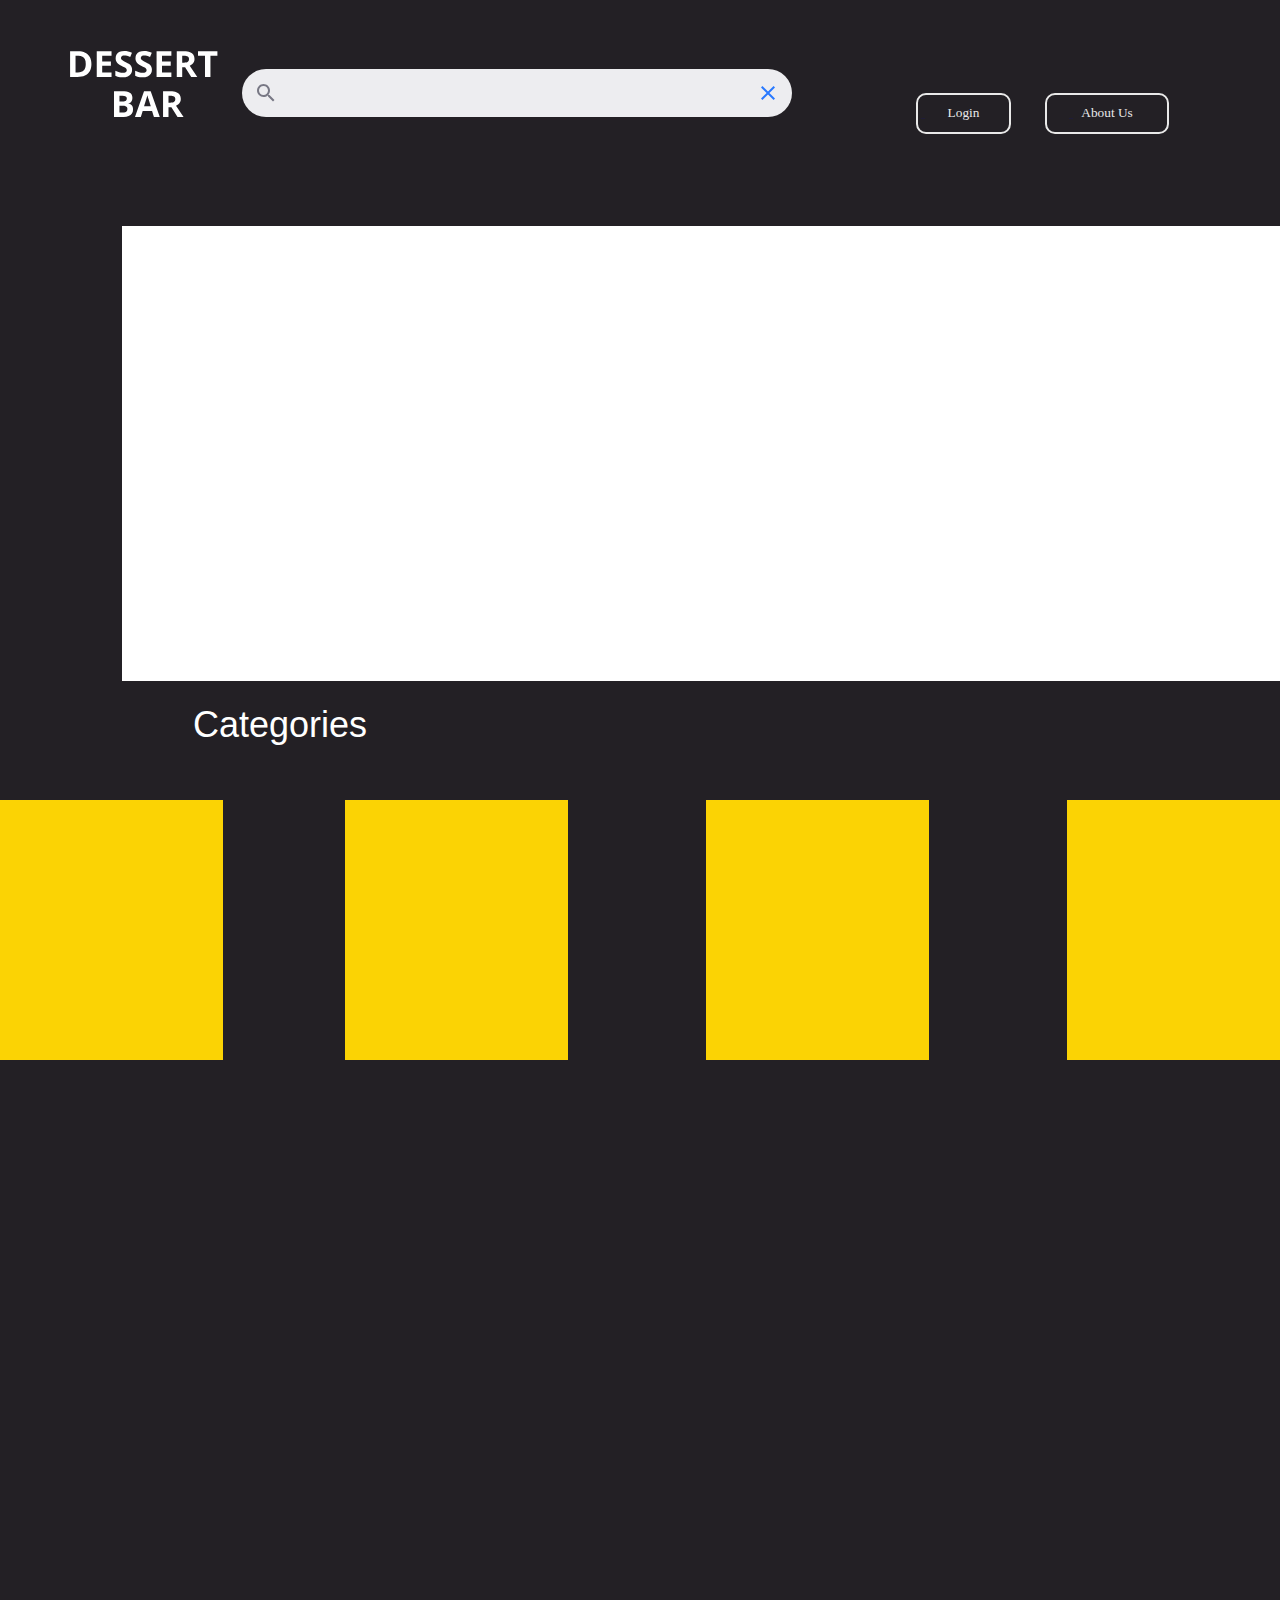
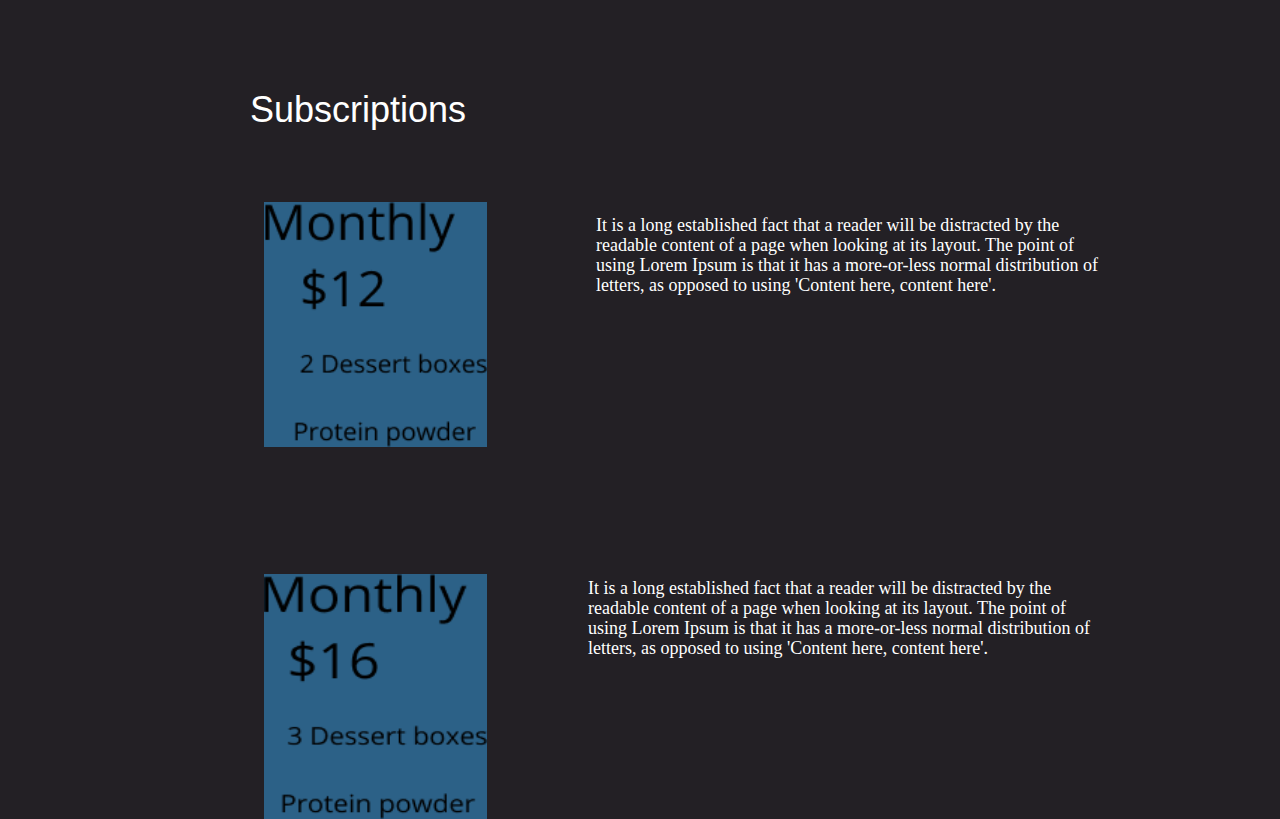
<file: index.html>
<!DOCTYPE html>
<html lang="en">
   <head>
      <meta charset="UTF-8">
      <meta http-equiv="X-UA-Compatible" content="IE=edge">
      <meta name="viewport" content="width=device-width, initial-scale=1.0">
      <title>Home</title>
      <link rel="stylesheet" href="styles1.css">
   </head>
   <body>
      <nav>
         <ul>
            
               <a href ="index.html">
            <li style="
               top: 35px; " class="logo-ind"><input type="image" src="images/DESSERT_BAR_LOGO.svg" /></li></a>
            <li style="
               top: 35px; " class="search-ind"><input type="image" alt="search bar" src="images/serach_bar_productpage.svg" /></li>
            <a href ="login.html">
               <li class="login">
                  <button type="button" class="login-button-ind" >Login</button>
               </li>
            </a>
            <a href ="https:www.google.com">
               <li  class="aboutus">
                  <button type="button" class="aboutus-ind" >About Us</button>
               </li>
            </a>
            <a href ="cart.html">
               <li  class="cartButton-ind">
                  <div><input 
                     type="image" src="images/Shoppingcart_button.svg" /><span >0</span></div>
               </li>
            </a>
             
         </ul>
      </nav>
      <img class="video-ind" src="images/Video_Area.png" alt="Video Area" ><br>
      <h1 class="heading1-index" >Categories</h1>
      <div id="categories-pro-det">
         <img  src="images/category_rectangle.png" alt="Category1" >
         <img   src="images/category_rectangle.png" alt="Category2" >
         <img  src="images/category_rectangle.png" alt="Category3" >
         <img  src="images/category_rectangle.png" alt="Category4" >
         <img   src="images/category_rectangle.png" alt="Category5" >
      </div>
      <h1 class="heading2-index">Subscriptions</h1>
      <p class="para1-index" >It is a long established fact that a reader will be distracted by the readable content of a page when looking at its layout. The point of using Lorem Ipsum is that it has a more-or-less normal distribution of letters, as opposed to using 'Content here, content here'.</p>
      <p class="para2-index">It is a long established fact that a reader will be distracted by the readable content of a page when looking at its layout. The point of using Lorem Ipsum is that it has a more-or-less normal distribution of letters, as opposed to using 'Content here, content here'.</p>
      <div id="subscriptions-index">
         <img class="sub-ind1" src="images/subscription1.png" alt="Subscription1" >
         <img class="sub-ind2" src="images/subscription2.png" alt="Subscription2" >
      </div>
</html>
</file>
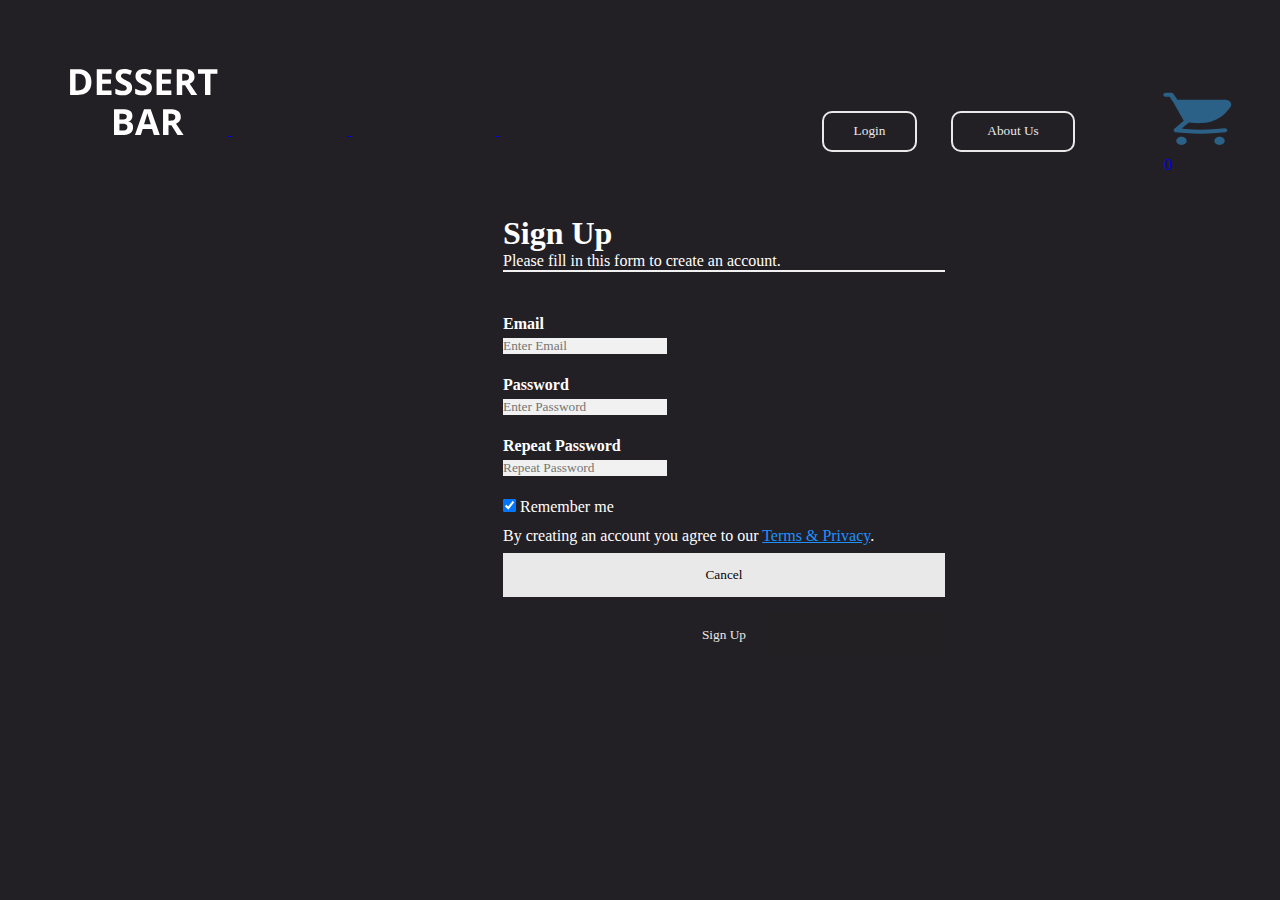
<file: login.html>
<!DOCTYPE html>
<html lang="en">
   <head>
      <meta charset="UTF-8">
      <meta http-equiv="X-UA-Compatible" content="IE=edge">
      <meta name="viewport" content="width=device-width, initial-scale=1.0">
      <title>Document</title>
      <link rel="stylesheet" href="styles1.css">
   </head>
   <body>
      <nav>
         <ul>
            <a href ="index.html">
               <li style="
                  top: 35px; " class="logo-login"><input type="image" src="images/DESSERT_BAR_LOGO.svg" /></li>
            </a>
            <a href ="login.html">
               <li class="login">
                  <button  type="button" class="login-button-login" >Login</button>
               </li>
            </a>
            <a href ="https:www.google.com">
               <li  class="aboutus">
                  <button type="button" class="aboutus-login" >About Us</button>
               </li>
            </a>
            <a href ="cart.html">
               <li style="
                  left: 650px;
                  top: 35px; " class="cartButton"><input   type="image" src="images/Shoppingcart_button.svg" /><span >0</span></li>
               
            </a>
         </ul>
      </nav>
      <form  style="border:1px solid #ccc">
         <div  class="form-container">
            <h1 style="color: #FFFFFF;">Sign Up</h1>
            <p style="color: #FFFFFF;">Please fill in this form to create an account.</p>
            <hr>
            <br>
            <label style="color: #FFFFFF;" for="email"><b>Email</b></label>
            <div style="left:10px"><input type="text" placeholder="Enter Email" name="email" required><br></div>
            <label style="color: #FFFFFF;" for="psw"><b>Password</b></label>
            <div style="left:10px"><input type="password" placeholder="Enter Password" name="psw" required><br></div>
            <label style="color: #FFFFFF;" for="psw-repeat"><b>Repeat Password</b></label>
            <div style="left:10px"><input type="password" placeholder="Repeat Password" name="psw-repeat" required><br></div>
            <label style="color: #FFFFFF;">
            <input  type="checkbox" checked="checked" name="remember" style="margin-bottom:15px"> Remember me
            </label>
            <p style="color: #FFFFFF;">By creating an account you agree to our <a href="#" style="color:dodgerblue">Terms & Privacy</a>.</p>
            <div  class="clearfix">
               <button  style="color: #000000;" type="button" class="cancelbtn">Cancel</button>
               <button  type="submit" class="signupbtn">Sign Up</button>
            </div>
         </div>
      </form>
   </body>
</html>
</file>
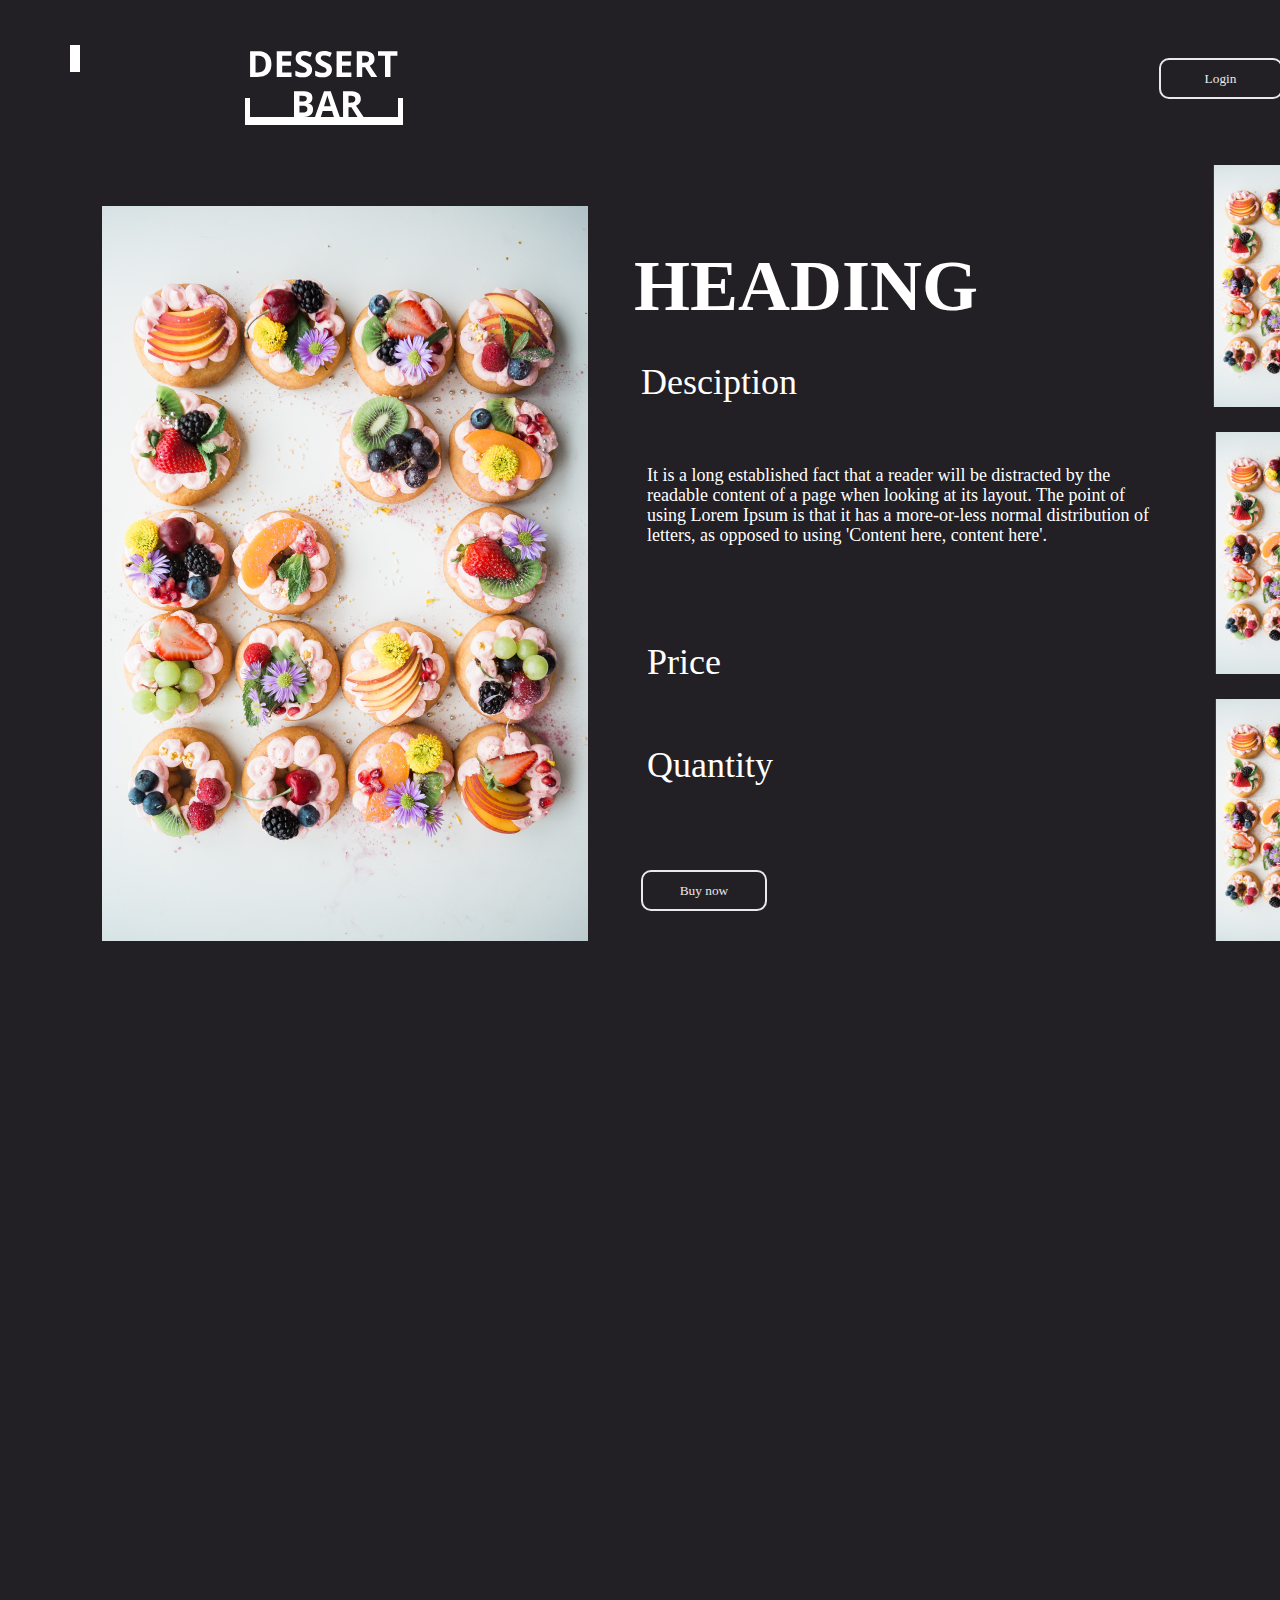
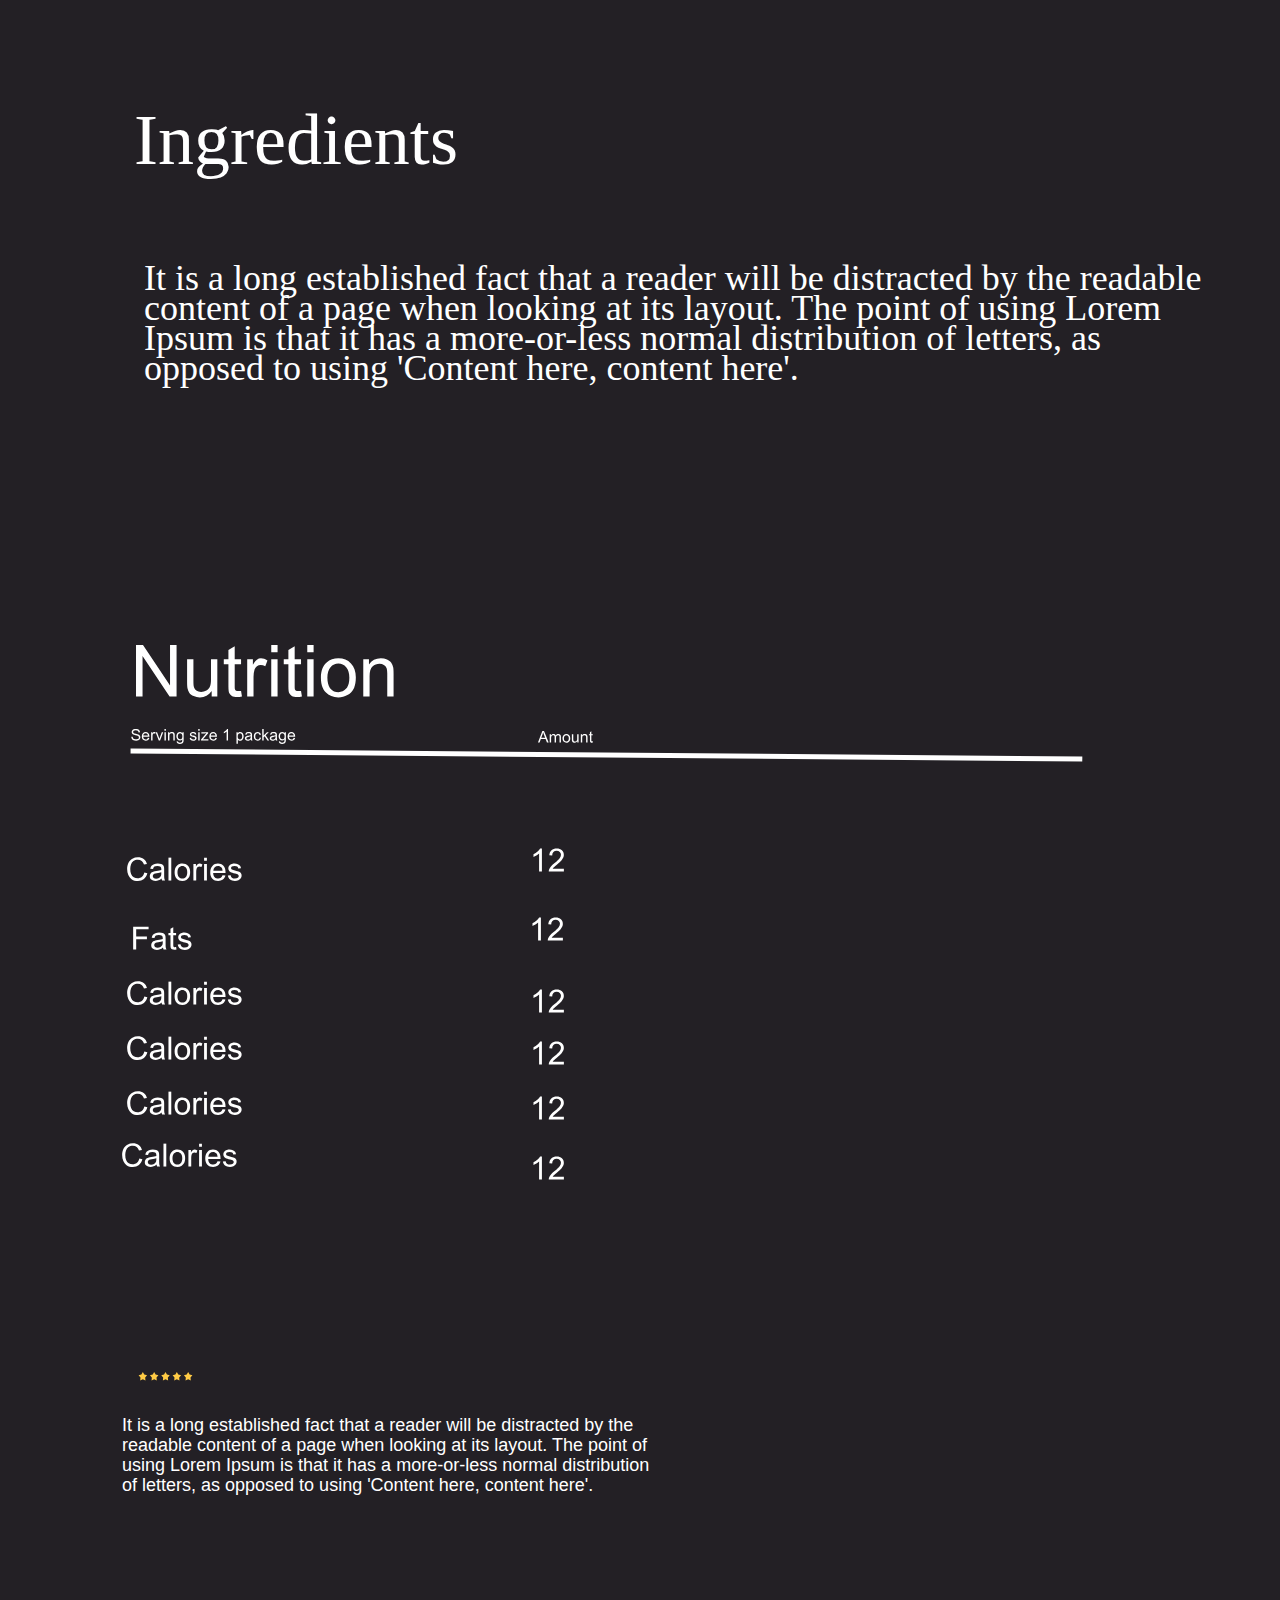
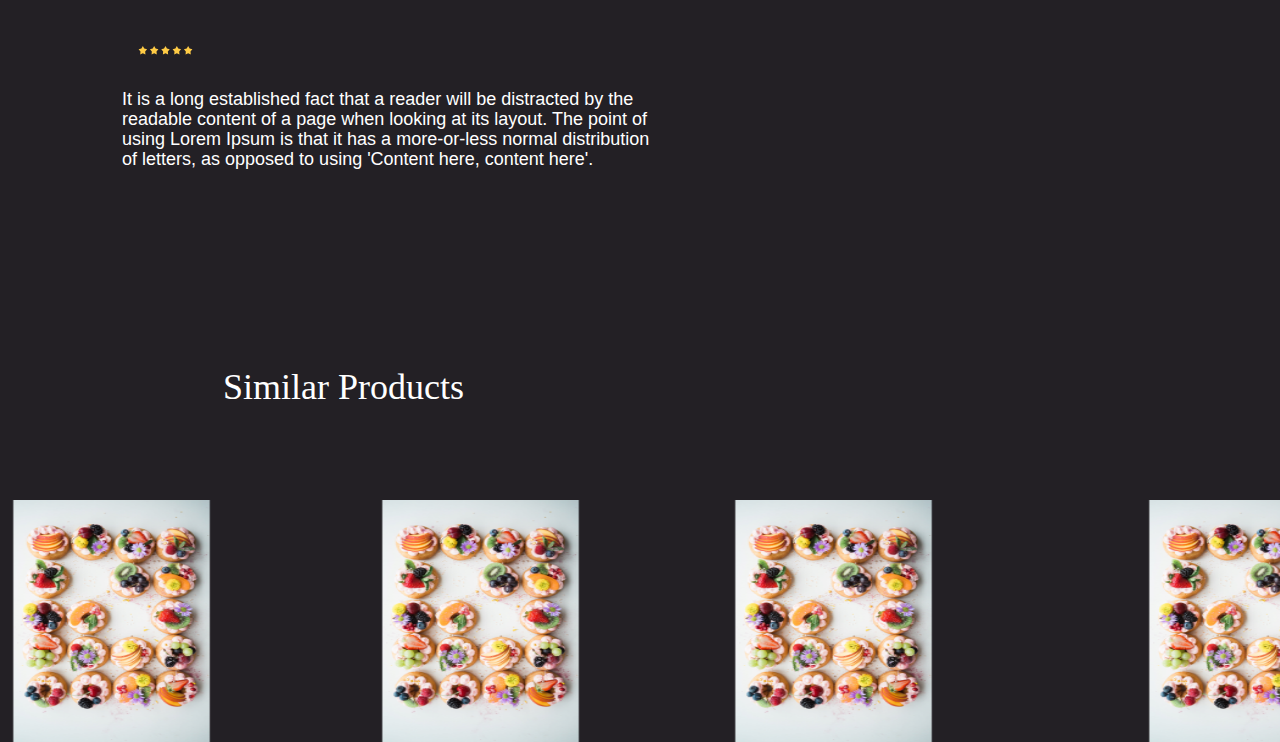
<file: Products_page.html>
<!DOCTYPE html>
<html lang="en">
   <head>
      <meta charset="UTF-8">
      <meta http-equiv="X-UA-Compatible" content="IE=edge">
      <meta name="viewport" content="width=device-width, initial-scale=1.0">
      <title>Document</title>
      <link rel="stylesheet" href="styles1.css">
   </head>
   <body>
      <nav>
         <li>
            <a href ="index.html">
         <li  class="logo-pro"><input type="image" src="images/DESSERT_BAR_LOGO.svg" /></li></a>
         <a href ="login.html">
            <li id="login">
               <button  type="button" class="login-button-propage">Login</button>
            </li>
         </a>
         <a href ="https:www.google.com">
            <li  class="aboutus">
               <button type="button" class="aboutus-propage" >About Us</button>
            </li>
         </a>
         <a href ="cart.html">
            <li style="
               left: 650px;
               top: 35px; " class="cartButton"><input type="image" src="images/Shoppingcart_button.svg" /><span >0</span></li>
         </a>
         </li> 
      </nav>
      <div id="images-pro">
         <img   src="images/mainpic_pro_de.png" alt="Main Image" >
         <img   src="images/smallpic_pro_de.png" alt="Small Picture1" >
         <img  src="images/smallpic_pro_de.png" alt="Small Picture2" >
         <img  src="images/smallpic_pro_de.png" alt="Small Picture3" >
      </div>
      <h1  class="heading-prod-1" >HEADING</h1>
      <h1 class="heading-prod-2">Ingredients</h1>
      <p class="para1" >It is a long established fact that a reader will be distracted by the readable content of a page when looking at its layout. The point of using Lorem Ipsum is that it has a more-or-less normal distribution of letters, as opposed to using 'Content here, content here'.</p>
      <h1 class="heading-prod-3">Desciption</h1>
      <p class="para2">It is a long established fact that a reader will be distracted by the readable content of a page when looking at its layout. The point of using Lorem Ipsum is that it has a more-or-less normal distribution of letters, as opposed to using 'Content here, content here'.</p>
      <p class="price-pro">Price</p>
      <p class="qty-pro">Quantity</p>
      <button  type="button" class="buy-button-propage">Buy now</button>
      <img class="nutrition-table"  class = "nutrition-table" src="images/nutrition_table.svg" alt="Nutrition Table" >
      <img class="rating1"  src="images/rating_pro_de.svg">
      <p class="review1" >It is a long established fact that a reader will be distracted by the readable content of a page when looking at its layout. The point of using Lorem Ipsum is that it has a more-or-less normal distribution of letters, as opposed to using 'Content here, content here'.</p>
      <img class="rating2" src="images/rating_pro_de.svg">
      <p class="review2">It is a long established fact that a reader will be distracted by the readable content of a page when looking at its layout. The point of using Lorem Ipsum is that it has a more-or-less normal distribution of letters, as opposed to using 'Content here, content here'.</p>
      <h1 class="heading-prod-4" >Similar Products</h1>
      <div id="similar-pics" >
         <img   src="images/smallpic_pro_de.png" alt="Similar Items Product1" >
         <img   src="images/smallpic_pro_de.png" alt="Similar Items Product2" >
         <img   src="images/smallpic_pro_de.png" alt="Similar Items Product3" >
         <img   src="images/smallpic_pro_de.png" alt="Similar Items Product4" >
         <img   src="images/smallpic_pro_de.png" alt="Similar Items Product5" >
         <img   src="images/smallpic_pro_de.png" alt="Similar Items Product6" >
      </div>
   </body>
</html>
</file>
<file: styles1.css>
* {
	background: #232025;
	margin: 0;
	padding: 0;
	box-sizing: border-box;
	font-family: 'Open Sans', 'Raleway';
}

nav ul {
	list-style-type: none;
	margin: 0;
	padding: 0;

	float: left;
}


.overlay {
	position: absolute;
	z-index: 1;
	top: 0;
	left: 0;
	height: 100%;
	right: 0;
	bottom: 0;
	padding: 0 !important;
	margin: 0 !important;
	background-color: rgba(10, 10, 10, 0.3);
}

nav {
	position: absolute;
	top: 0;
	right: 0;
	left: 0;
	z-index: 2;
	display: flex;
	flex-wrap: wrap;
	justify-content: space-between;
	padding: 50px 60px 0 60px;
}

nav li {
	list-style: none;
	display: inline-block;
	padding-right: 10px;
	padding-left: 10px;
}

nav li span {
	padding-left: 5px;
}

li a {
	padding: 5px;
	background-color: #fff;
	text-decoration: none;
	;
}


.add-cart {
	color: white;
	position: relative;
	width: 100%;
	background-color: #232025;
	/* transition: all 0.3s ease-in-out; */
	opacity: 0;
	cursor: pointer;
	text-align: center;
}

.image:hover .cart1,
.image:hover .cart2,
.image:hover .cart3,
.image:hover .cart4,
.image:hover .cart5,
.image:hover .cart6,
.image:hover .cart7,
.image:hover .cart8,
.image:hover .cart9,
.image:hover .cart10,
.image:hover .cart11,
.image:hover .cart12 {
	bottom: 50px;
	opacity: 1;
	padding: 10px;
	text-decoration: none;
}

/* CART PAGE */

.container-products {
	max-width: 650px;
	justify-content: space-around;

	margin-top: 450px;
}

.container-products ion-icon {
	font-size: 25px;
	color: blue;
	margin-left: 10px;
	margin-right: 10px;
	cursor: pointer;
}

.product-header {
	margin-top: 100px;
	width: 100%;
	max-width: 650px;
	display: flex;
	justify-content: flex-start;
	border-bottom: 4px solid lightgray;
	margin: 0 auto;
}

.product-title-cart {
	width: 40%;
}

.price-cart {
	width: 10%;

	display: flex;
	align-items: center;
}

.quantity-cart {
	width: 20%;

	display: flex;
	align-items: center;
	margin: 10px;
}

.total-cart {
	width: 30%;

	display: flex;
	align-items: center;
}

.product {
	width: 45%;
	display: flex;
	justify-content: space-around;
	align-items: center;
	padding: 10px 0;

}

.product ion-icon {
	cursor: pointer;

}

.products {
	width: 100%;
	display: flex;
	flex-wrap: wrap;
}


/* The Modal (background) */
.modal {
	display: none;
	/* Hidden by default */
	position: fixed;
	/* Stay in place */
	z-index: 1;
	/* Sit on top */
	left: 0;
	top: 0;
	width: 100%;
	/* Full width */
	height: 100%;
	/* Full height */
	overflow: auto;
	/* Enable scroll if needed */
	background-color: rgb(0, 0, 0);
	/* Fallback color */
	background-color: rgba(0, 0, 0, 0.4);
	/* Black w/ opacity */
}

/* Modal Content/Box */
.modal-content {
	background-color: #fefefe;
	margin: 15% auto;
	/* 15% from the top and centered */
	padding: 20px;
	border: 1px solid #888;
	width: 80%;
	/* Could be more or less, depending on screen size */
}

/* The Close Button */
.close {
	color: #aaa;
	float: right;
	font-size: 28px;
	font-weight: bold;
}

.close:hover,
.close:focus {
	color: black;
	text-decoration: none;
	cursor: pointer;
}

/* Styling the data gotten into cart page */

.price-local-cart {
	position: absolute;
	left: 499px;


	font-family: 'Josefin Sans';
	font-style: normal;
	font-weight: 500;
	font-size: 14px;
	line-height: 14px;
	/* identical to box height */


	color: #FFFFFF;
}


.name-local-cart {
	position: absolute;
	width: 58px;
	height: 18px;
	left: 300px;


	font-family: 'Josefin Sans';
	font-style: normal;
	font-weight: 500;
	font-size: 18px;
	line-height: 18px;
	/* identical to box height */


	color: #FFFFFF;
}

.totalcost-local-cart {
	width: 52px;
	height: 19px;
	left: 855px;
	top: 464px;
	font-family: 'Open Sans';
	font-style: normal;
	font-weight: 400;
	font-size: 14px;
	line-height: 19px;
	/* identical to box height */
	color: #FFFFFF;
}

.image-local-cart {
	position: absolute;
	width: 106px;
	height: 108px;
	left: 187px;

}

.quantity-local-cart {

	position: absolute;
	width: 86px;
	height: 18px;
	left: 634px;

	font-family: 'Josefin Sans';
	font-style: normal;
	font-weight: 500;
	font-size: 14px;
	line-height: 14px;
	/* identical to box height */


	color: #FFFFFF;

}

/* styling buttons */


.Aboutus-button-prod {
	display: flex;
	flex-direction: row;
	align-items: flex-start;
	padding: 0px;

	position: absolute;
	width: 124px;
	height: 41px;
	left: 398px;
	top: 13px;

}

.cartButton {

	position: relative;
	width: 83px;
	height: 67px;
	left: 548px;
	top: 0px;


}

#cart-number {
	font-size: 12px;
	background: #ff0000;
	color: #fff;
	padding: 0 5px;
	vertical-align: top;
	margin-left: -10px;
}

.searchbar-prod {
	position: absolute;
	height: 48px;
	left: 219px;
	right: 671px;
	top: calc(50% - 48px/2 - 1425.5px);

}

.login-button-prod {
	display: flex;
	flex-direction: row;
	align-items: flex-start;
	padding: 0px;

	position: absolute;
	width: 95px;
	height: 41px;
	left: 278px;
	top: 13px;
}

/* login page */
body {
	font-family: Arial, Helvetica, sans-serif;
}

* {
	box-sizing: border-box
}

/* Full-width input fields */
input[type=text],
input[type=password] {
	/* width: 100%; */
	/* padding: 15px; */
	margin: 5px 0 22px 0;
	display: inline-block;
	border: none;
	background: #f1f1f1;
}

input[type=text]:focus,
input[type=password]:focus {
	background-color: #ddd;
	outline: none;
}

hr {
	border: 1px solid #f1f1f1;
	margin-bottom: 25px;
}

/* Set a style for all buttons */
button {
	/* background-color: #FFFFFF; */
	color: white;
	padding: 14px 20px;
	margin: 8px 0;
	border: none;
	cursor: pointer;
	width: 100%;
	opacity: 0.9;
}

button:hover {
	opacity: 1;
}

/* Extra styles for the cancel button */
.cancelbtn {
	padding: 14px 20px;
	background-color: #FFFFFF;
}

/* Float cancel and signup buttons and add an equal width */
.cancelbtn,
.signupbtn {
	float: left;
	width: 100%;
	color: #FFFFFF;
}

/* Add padding to container elements */
.form-container {
	padding: 16px;
	position: absolute;
	width: 474px;
	height: 628px;
	left: 487px;
	top: 199px;
}

/* Clear floats */
.clearfix::after {
	content: "";
	clear: both;
	display: table;
}

/* Product page */


#images-pro img[src="images/mainpic_pro_de.png"] {
	position: absolute;
	width: 486px;
	height: 735px;
	left: 102px;
	top: 206px;
}

#images-pro img[src="images/smallpic_pro_de.png"] {
	position: absolute;
	width: 183px;
	height: 242px;
	left: 1203px;
	top: 165px;
}

#images-pro img:nth-of-type(2) {
	position: absolute;
	width: 183px;
	height: 242px;
	left: 1205px;
	top: 432px;

}

#images-pro img:nth-of-type(3) {
	position: absolute;
	width: 183px;
	height: 242px;
	left: 1205px;
	top: 699px;

}

.heading-prod-1 {
	position: absolute;
	width: 414px;
	height: 56px;
	left: 634px;
	top: 276px;

	/* Heading-product page */

	font-family: 'Raleway';
	font-style: normal;
	font-weight: 800;
	font-size: 72px;
	line-height: 20px;
	/* or 28% */


	color: #FFFFFF;
}

.heading-prod-2 {
	position: absolute;
	width: 414px;
	height: 47px;
	left: 134px;
	top: 1730px;

	font-family: 'Raleway';
	font-style: normal;
	font-weight: 400;
	font-size: 72px;
	line-height: 20px;
	/* or 28% */

	color: #FFFFFF;
}

.para1 {
	position: absolute;
	width: 1073px;
	height: 238px;
	left: 144px;
	top: 1863px;

	/* Heading 1 */

	font-family: 'Open Sans';
	font-style: normal;
	font-weight: 400;
	font-size: 36px;
	line-height: 30px;
	/* or 83% */


	color: #FFFFFF;
}

.nutrition-table {
	position: absolute;
	width: 961.45px;
	height: 534.54px;
	left: 122px;
	top: 2245px;
}

.rating1 {
	display: flex;
	flex-direction: row;
	align-items: flex-start;
	padding: 0px;

	position: absolute;
	width: 57px;
	height: 8.5px;
	left: 137px;
	top: 2972px;
}

.review1 {
	position: absolute;
	width: 540px;
	height: 90px;
	left: 122px;
	top: 3015px;

	font-family: 'Arial';
	font-style: normal;
	font-weight: 400;
	font-size: 18px;
	line-height: 20px;
	/* or 111% */


	color: #FFFFFF;
}

.rating2 {
	display: flex;
	flex-direction: row;
	align-items: flex-start;
	padding: 0px;

	position: absolute;
	width: 57px;
	height: 8.5px;
	left: 137px;
	top: 3246px;

}

.review2 {
	position: absolute;
	width: 540px;
	height: 90px;
	left: 122px;
	top: 3289px;

	font-family: 'Arial';
	font-style: normal;
	font-weight: 400;
	font-size: 18px;
	line-height: 20px;
	/* or 111% */


	color: #FFFFFF;
}

.heading-prod-3 {
	position: absolute;
	width: 495px;
	height: 60px;
	left: 641px;
	top: 372px;

	font-family: 'Raleway';
	font-style: normal;
	font-weight: 400;
	font-size: 36px;
	line-height: 20px;
	/* or 56% */


	color: #FFFFFF;

}

.para2 {
	position: absolute;
	width: 509px;
	height: 110px;
	left: 647px;
	top: 465px;

	font-family: 'Open Sans';
	font-style: normal;
	font-weight: 400;
	font-size: 18px;
	line-height: 20px;
	/* or 111% */

	color: #FFFFFF;
}

.heading-prod-4 {
	position: absolute;
	width: 439px;
	height: 71px;
	left: 223px;
	top: 3577px;

	font-family: 'Raleway';
	font-style: normal;
	font-weight: 400;
	font-size: 36px;
	line-height: 20px;
	/* or 56% */


	color: #FFFFFF;
}

#similar-pics img:nth-of-type(1) {
	position: absolute;
	width: 223px;
	height: 242px;
	left: 0px;
	top: 3700px;
}

#similar-pics img:nth-of-type(2) {
	position: absolute;
	width: 223px;
	height: 242px;
	left: 369px;
	top: 3700px;

}

#similar-pics img:nth-of-type(3) {
	position: absolute;
	width: 223px;
	height: 242px;
	left: 722px;
	top: 3700px;
}

#similar-pics img:nth-of-type(4) {
	position: absolute;
	width: 223px;
	height: 242px;
	left: 1136px;
	top: 3700px;
}

#similar-pics img:nth-of-type(5) {
	position: absolute;
	width: 223px;
	height: 242px;
	left: 1504px;
	top: 3700px;
}

#similar-pics img:nth-of-type(6) {
	position: absolute;
	width: 223px;
	height: 242px;
	left: 1858px;
	top: 3700px;
}

.price-pro {
	position: absolute;
	width: 410px;
	height: 63px;
	left: 647px;
	top: 652px;

	font-family: 'Raleway';
	font-style: normal;
	font-weight: 400;
	font-size: 36px;
	line-height: 20px;
	/* or 56% */


	color: #FFFFFF;
}

.qty-pro {
	position: absolute;
	width: 410px;
	height: 63px;
	left: 647px;
	top: 755px;

	font-family: 'Raleway';
	font-style: normal;
	font-weight: 400;
	font-size: 36px;
	line-height: 20px;
	/* or 56% */


	color: #FFFFFF;
}

/*Product details  */
nav ul.list .login-det {

	padding: 0px;

	position: relative;
	padding: 10px 25px;
	border-radius: 12px;
	border: 2px solid #FFFFFF;
	border-radius: 10px;
	width: 95px;
	height: 41px;
	left: 278px;
	top: 13px;
}

nav ul.list .cartButton-det {

	left: 350px;
	top: 35px;
}

nav ul.list .aboutus-det {

	width: 124px;
	height: 41px;
	left: 290px;
	top: 0px;
	position: relative;
	padding: 10px 25px;
	border-radius: 12px;
	border: 2px solid #FFFFFF;
	border-radius: 10px;

}

.container {
	display: flex;
	justify-content: center;
	flex-wrap: wrap;
	margin-top: 200px;
	padding-bottom: 100px;
	position: absolute;
}

.image {
	margin-top: 100px;
	margin-left: 90px;
	position: relative;
	overflow: hidden;

}

/* Index Page */
#categories-pro-det :nth-of-type(1) {
	position: absolute;
	width: 223px;
	height: 260px;
	left: 0px;
	top: 800px;
}

#categories-pro-det :nth-of-type(2) {
	position: absolute;
	width: 223px;
	height: 260px;
	left: 345px;
	top: 800px;
}

#categories-pro-det :nth-of-type(3) {
	position: absolute;
	width: 223px;
	height: 260px;
	left: 706px;
	top: 800px;
}

#categories-pro-det :nth-of-type(4) {
	position: absolute;
	width: 223px;
	height: 260px;
	left: 1067px;
	top: 800px;
}

#categories-pro-det :nth-of-type(5) {
	position: absolute;
	width: 223px;
	height: 260px;
	left: 1428px;
	top: 800px;
}

.heading1-index {
	position: absolute;
	width: 486px;
	height: 61px;
	left: 193px;
	top: 715px;

	/* Headings-homepage */

	font-family: 'Arial';
	font-style: normal;
	font-weight: 400;
	font-size: 36px;
	line-height: 20px;
	/* or 56% */


	color: #FFFFFF;
}

.heading2-index {
	position: absolute;
	width: 486px;
	height: 61px;
	left: 250px;
	top: 1700px;

	/* Headings-homepage */

	font-family: 'Arial';
	font-style: normal;
	font-weight: 400;
	font-size: 36px;
	line-height: 20px;
	/* or 56% */


	color: #FFFFFF;
}

.para1-index {
	position: absolute;
	width: 509px;
	height: 110px;
	left: 596px;
	top: 1815px;

	font-family: 'Open Sans';
	font-style: normal;
	font-weight: 400;
	font-size: 18px;
	line-height: 20px;
	/* or 111% */
	color: #FFFFFF;
}

.para2-index {

	position: absolute;
	width: 509px;
	height: 110px;
	left: 588px;
	top: 2178px;

	font-family: 'Open Sans';
	font-style: normal;
	font-weight: 400;
	font-size: 18px;
	line-height: 20px;
	/* or 111% */


	color: #FFFFFF;
}


.sub-ind1 {
	position: absolute;
	width: 223px;
	height: 245px;
	left: 264px;
	top: 1802px;

	background: #2C6187;
}

.sub-ind2 {
	position: absolute;
	width: 223px;
	height: 245px;
	left: 264px;
	top: 2174px;
	background: #2C6187;

}

.login-button-ind {
	position: relative;
	width: 95px;
	height: 41px;
	left: 100px;
	top: 0px;
	padding: 10px 25px;
	border-radius: 12px;
	border: 2px solid #FFFFFF;
	border-radius: 10px;
}

.aboutus-ind {

	width: 124px;
	height: 41px;
	left: 110px;
	top: 0px;
	position: relative;
	padding: 10px 25px;
	border-radius: 12px;
	border: 2px solid #FFFFFF;
	border-radius: 10px;
}

.cartButton-ind {
	position: relative;
	left: 210px;
	top: 10px;
}

.video-ind {
	position: absolute;
	width: 1216px;
	height: 455px;
	left: 122px;
	top: 226px;

	background: #FFFFFF;
}

/* Cart */
.aboutus-cart {
	width: 124px;
	height: 41px;
	left: 110px;
	top: 0px;
	position: relative;
	padding: 10px 25px;
	border-radius: 12px;
	border: 2px solid #FFFFFF;
	border-radius: 10px;

}

.login-button-cart {
	position: relative;
	width: 95px;
	height: 41px;
	left: 100px;
	top: 0px;
	padding: 10px 25px;
	border-radius: 12px;
	border: 2px solid #FFFFFF;
	border-radius: 10px;
}

/* Login Page */
.login-button-login {
	position: relative;
	width: 95px;
	height: 41px;
	left: 580px;
	top: 0px;
	padding: 10px 25px;
	border-radius: 12px;
	border: 2px solid #FFFFFF;
	border-radius: 10px;
}

.aboutus-login {
	width: 124px;
	height: 41px;
	left: 590px;
	top: 0px;
	position: relative;
	padding: 10px 25px;
	border-radius: 12px;
	border: 2px solid #FFFFFF;
	border-radius: 10px;
}

/* .cartButton-login{
    left: 650px;
    top: 35px;
} */

/* Product Page */
.login-button-propage {
	width: 124px;
	height: 41px;
	left: 590px;
	top: 0px;
	position: relative;
	padding: 10px 25px;
	border-radius: 12px;
	border: 2px solid #FFFFFF;
	border-radius: 10px;
}

.aboutus-propage {
	width: 124px;
	height: 41px;
	left: 590px;
	top: 0px;
	position: relative;
	padding: 10px 25px;
	border-radius: 12px;
	border: 2px solid #FFFFFF;
	border-radius: 10px;
}

.buy-button-propage {
	position: relative;
	width: 126px;
	height: 41px;
	left: 641px;
	top: 862px;
	padding: 10px 25px;
	border-radius: 12px;
	border: 2px solid #FFFFFF;
	border-radius: 10px;
}

/* all */

h3 {
	color: white;
}
</file>
